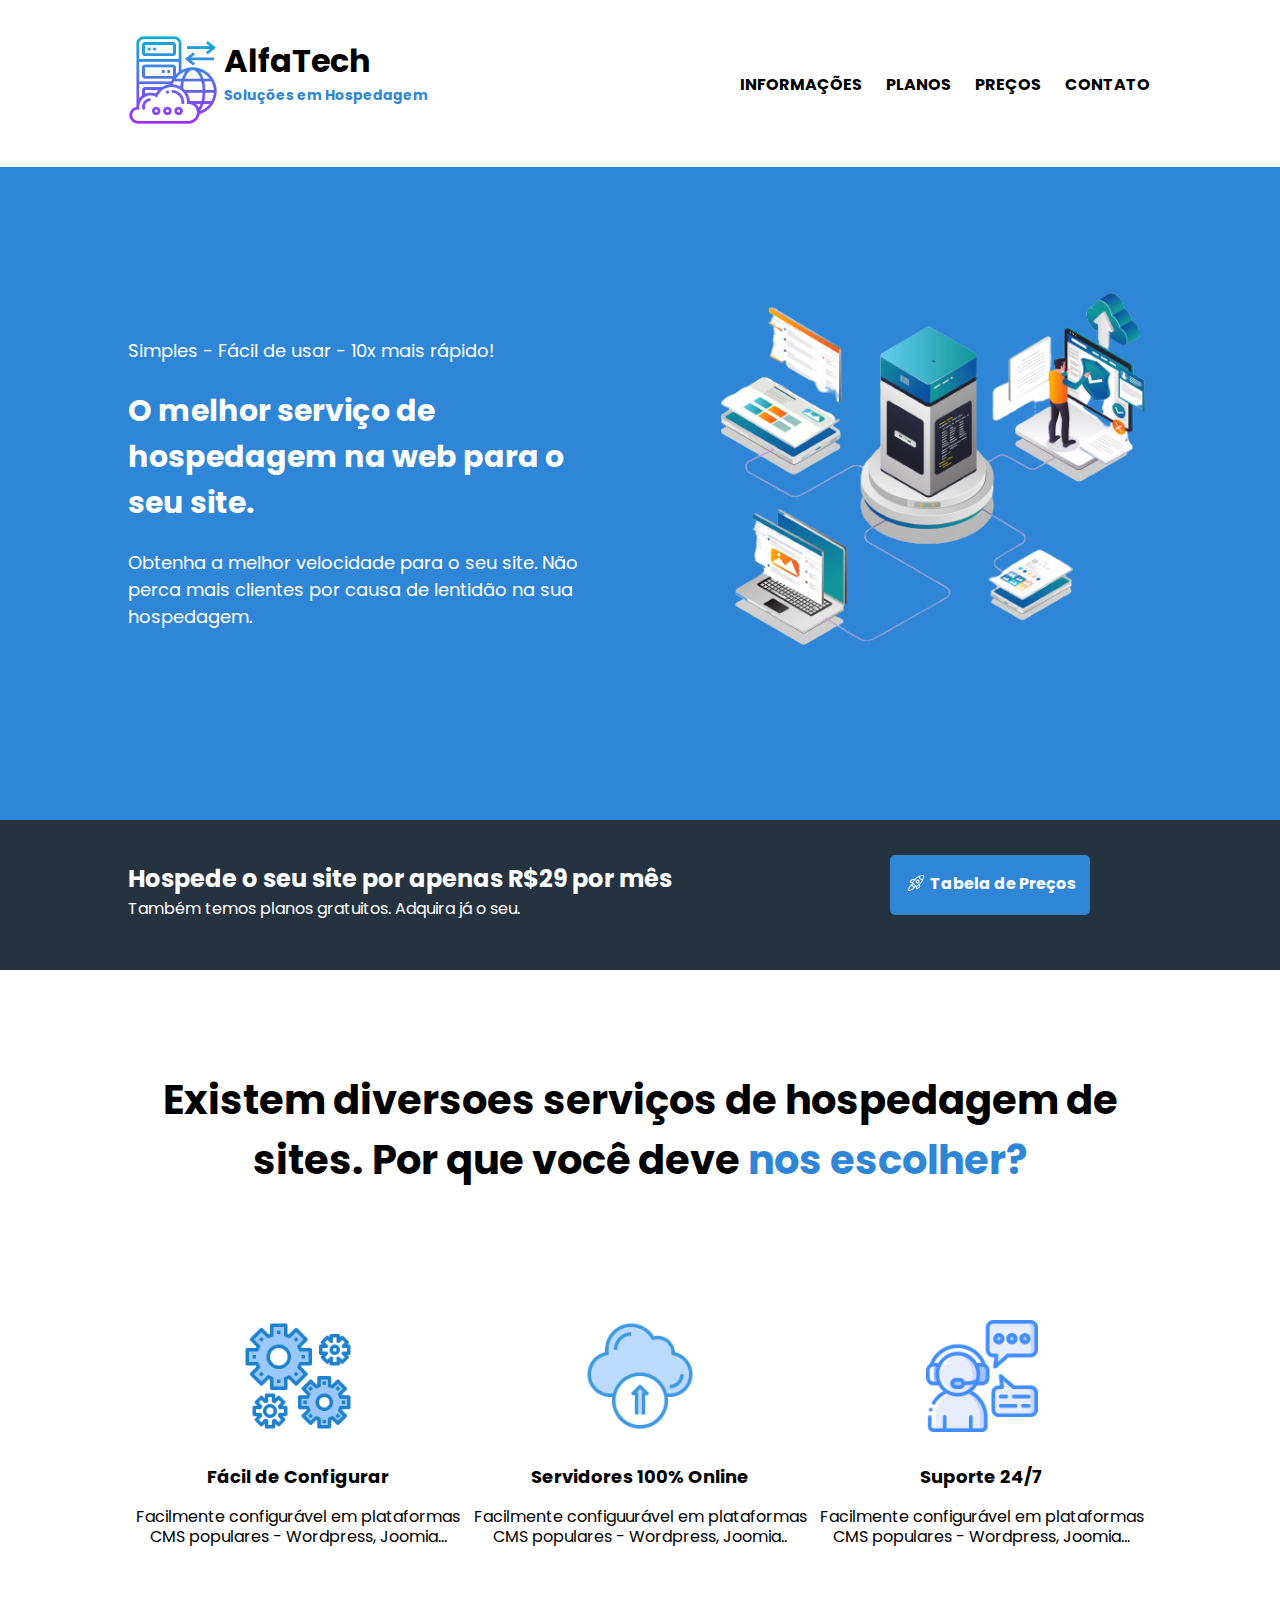
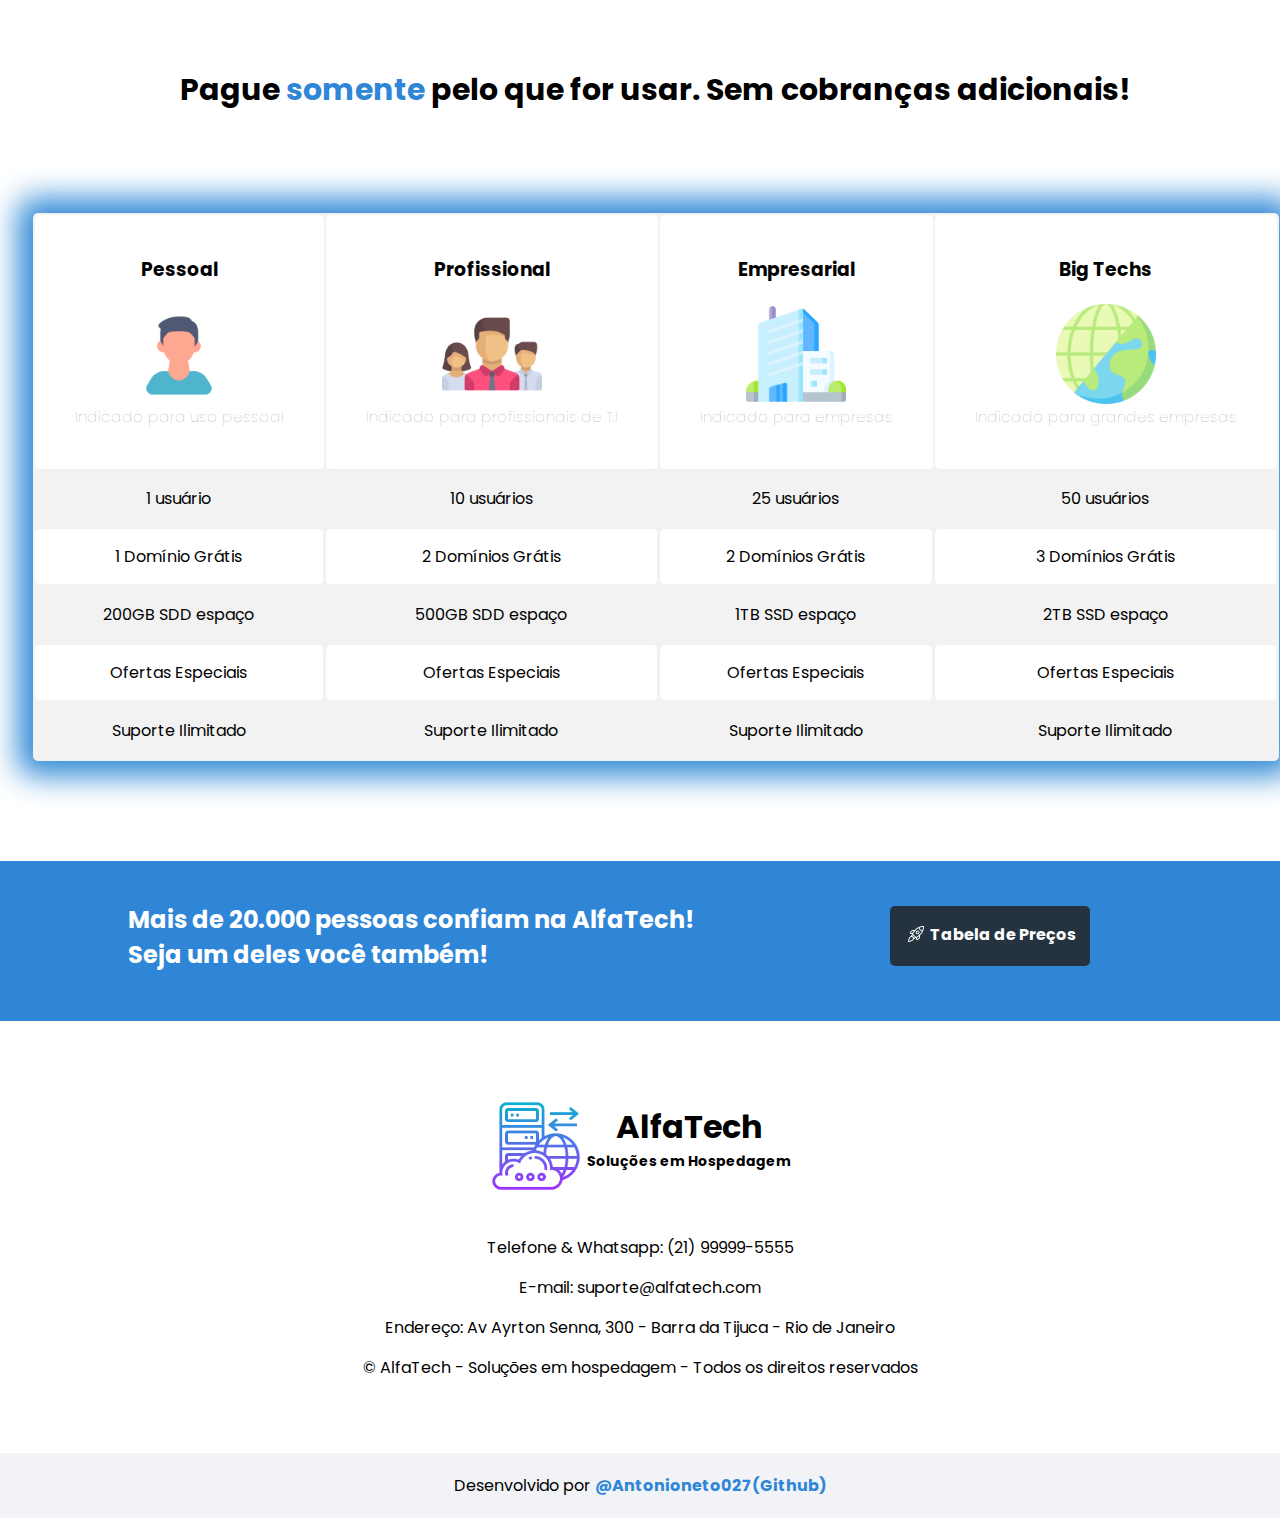
<file: index.html>
<!Doctype html> 
 <html> 
  <head>
  	<meta charset="utf-8">
  	<meta name="viewport" content="width=device-width, initial-scale=1.0">
  	<title>AlfaTech</title>
	<link rel="preconnect" href="https://fonts.googleapis.com">
	<link rel="preconnect" href="https://fonts.gstatic.com" crossorigin>
	<link href="https://fonts.googleapis.com/css2?family=Poppins:wght@400;500;600;700;800;900&display=swap" rel="stylesheet">
	<link rel="stylesheet" type="text/css" href="css/style.css">
  </head>
  <body>  
  	<div id="topo" class="container-logo">
  		<div class="largura-padrao">
  	   		<img src="img/logo-icone.png">
  	  		<div class="logo-texto">
				<h1>AlfaTech</h1>
				<p class="destaque-azul">Soluções em Hospedagem</p>
  	  		</div>
			<div class="navegacao">
				<a href="#informacoes" class="link-home-cor">INFORMAÇÕES</a>
				<a href="#planos" class="link-home-cor">PLANOS</a>  
				<a href="precos.html" class="link-home-cor">PREÇOS</a>
				<a href="#contato" class="link-home-cor">CONTATO</a>
			</div>
  	   </div>
  	</div>
  	<div id="banner" class="container-banner">
  		<div class="largura-padrao"> 
	  		<div class="texto-banner">
		  		<p>Simples - </p>
		 			<p>Fácil de usar - </p>
		 			<p>10x mais rápido!</p>
	  			<h2>O melhor serviço de hospedagem na web para o seu site.</h2>
	  			<p>Obtenha a melhor velocidade para o seu site. Não perca mais clientes por causa de lentidão na sua hospedagem.</p>
	  		</div>	
	  			<img src="img/imagem-banner.png">
	   </div>
	  </div>
  	<div class="container-anuncio escuro">
	  		<div class="largura-padrao texto-anuncio">
	  			<h2>Hospede o seu site por apenas R$29 por mês</h2>
	  			<p>Também temos planos gratuitos. Adquira já o seu.</p>
	  		</div>
	  		<div class="largura-padrao botao-anuncio claro">
	  			<img src="img/icone-foguete.png">
	  			<a href="precos.html">Tabela de Preços</a>
	  		</div>
	  </div>
  	<div id="informacoes" class="container-informacoes largura-padrao">
  		<h2>Existem diversoes serviços de hospedagem de sites. Por que você deve <span>nos escolher?</span></h2>
  			<div>
				<div class="coluna1">
					<img src="img/icone-engrenagens.png">
					<h3>Fácil de Configurar</h3>
					<p>Facilmente configurável em plataformas CMS populares - Wordpress, Joomia...</p>
				</div>
				<div class="coluna2">
					<img src="img/cloud-icone.png">
					<h3>Servidores 100% Online</h3>
					<p>Facilmente configuurável em plataformas CMS populares - Wordpress, Joomia..</p>
				</div>
				<div class="coluna3">
					<img src="img/icone-suporte.png">
					<h3>Suporte 24/7</h3>
					<p>Facilmente configurável em plataformas CMS populares - Wordpress, Joomia...</p>
				</div>
  		   </div> 
  	</div>
  	<div id="planos" class=" container-planos">
  		<table>
		<caption>Pague <span>somente</span> pelo que for usar. Sem cobranças adicionais!</caption>
			<thead>
				<tr>
					<th> 
						<h3> Pessoal </h3>
						<img src="img/pessoal-icone.png">
						<small> Indicado para uso pessoal </small>
					</th>
					<th> 
						<h3> Profissional </h3>
						<img src="img/equipe-icone.png">
						<small>Indicado para profissionais de T.I</small>
					</th>
					<th>
						<h3>Empresarial</h3>
						<img src="img/empresa-icone.png">
						<small>Indicado para empresas</small>
					</th>
					<th> 
						<h3>Big Techs</h3>
						<img src="img/big-tech.png">
						<small>Indicado para grandes empresas</small>
					</th>
				</tr>
			</thead>
			<tbody>
				<tr>
					<td>1 usuário</td>
					<td>10 usuários</td>
					<td>25 usuários</td>
					<td>50 usuários</td>
				</tr>
				<tr class="destaque">
					<td>1 Domínio Grátis</td>
					<td>2 Domínios Grátis</td>
					<td>2 Domínios Grátis</td>
					<td>3 Domínios Grátis</td>
				</tr >
				<tr>
					<td>200GB SDD espaço</td>
					<td>500GB SDD espaço</td>
					<td>1TB SSD espaço</td>
					<td>2TB SSD espaço</td>
				</tr>
				<tr class="destaque">
					<td>Ofertas Especiais</td>
					<td>Ofertas Especiais</td>
					<td>Ofertas Especiais</td>
					<td>Ofertas Especiais</td>
				</tr>
				<tr>
					<td>Suporte Ilimitado</td>
					<td>Suporte Ilimitado</td>
					<td>Suporte Ilimitado</td>
					<td>Suporte Ilimitado</td>
				</tr>				 
			</tbody>
  		</table>
  	 </div>
	 <div class="container-anuncio claro">
		<div class="largura-padrao texto-anuncio">
			<h2>Mais de 20.000 pessoas confiam na AlfaTech!</h2>
			<h2>Seja um deles você também!</h2>
		</div>
		<div class="largura-padrao botao-anuncio escuro">
			<img src="img/icone-foguete.png">
			<a href="precos.html">Tabela de Preços</a>
		</div>
	 </div>
	</div>
	<div id="rodape" class="container-logo">
  		<div class="largura-rodape">
			<img src="img/logo-icone.png">
			<div class="logo-texto">
					<h1>AlfaTech</h1>
					<p>Soluções em Hospedagem</p>
			</div>
  	  </div>
		<div id="contato" class="largura-padrao container-contato">
			<p>Telefone & Whatsapp: (21) 99999-5555</p>
			<p>E-mail: suporte@alfatech.com</p>
			<p>Endereço: Av Ayrton Senna, 300 - Barra da Tijuca - Rio de Janeiro</p>
			<p>© AlfaTech - Soluções em hospedagem - Todos os direitos reservados</p>
		</div>
	</div>
	<div class="rodape-dev">
			<p>Desenvolvido por <a href="https://github.com/Antonioneto027" target="_blank">@Antonioneto027(Github)</a></p>
		</div>
	</div>
  </body>
 </html>
</file>
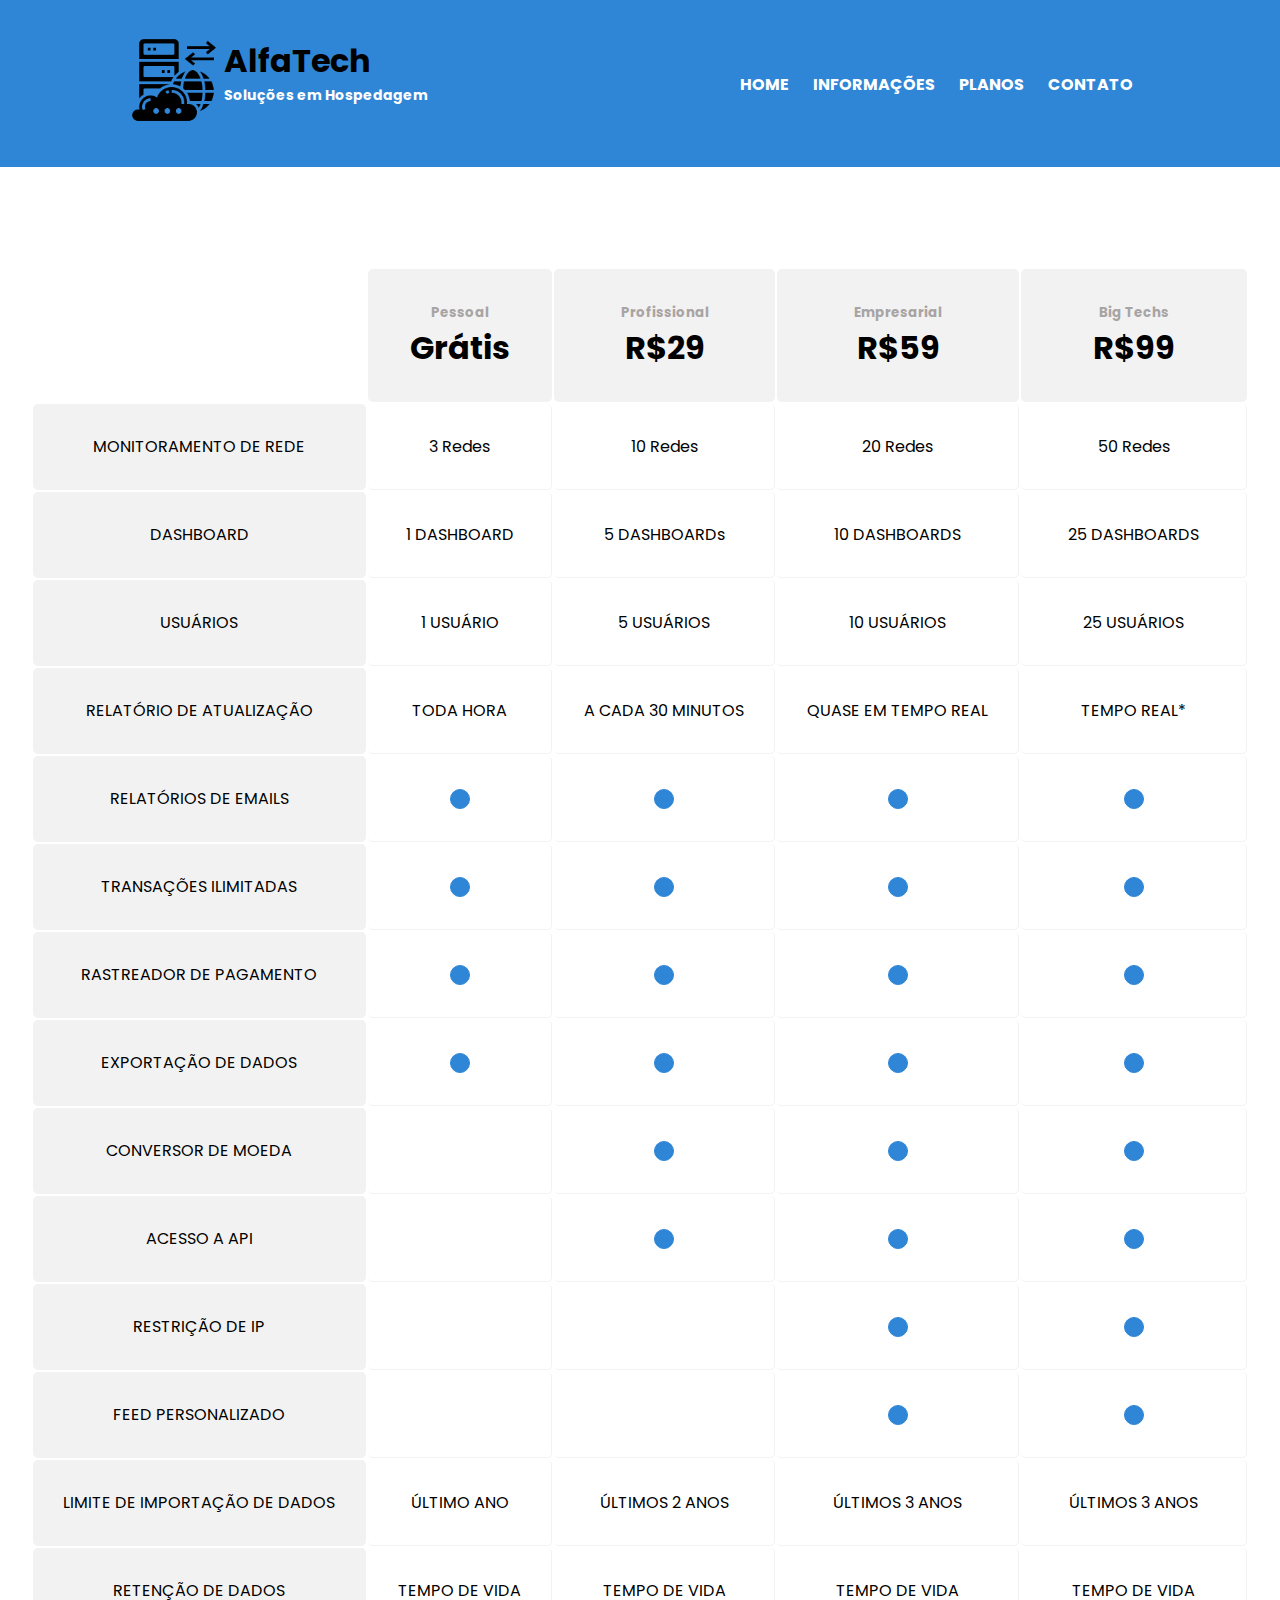
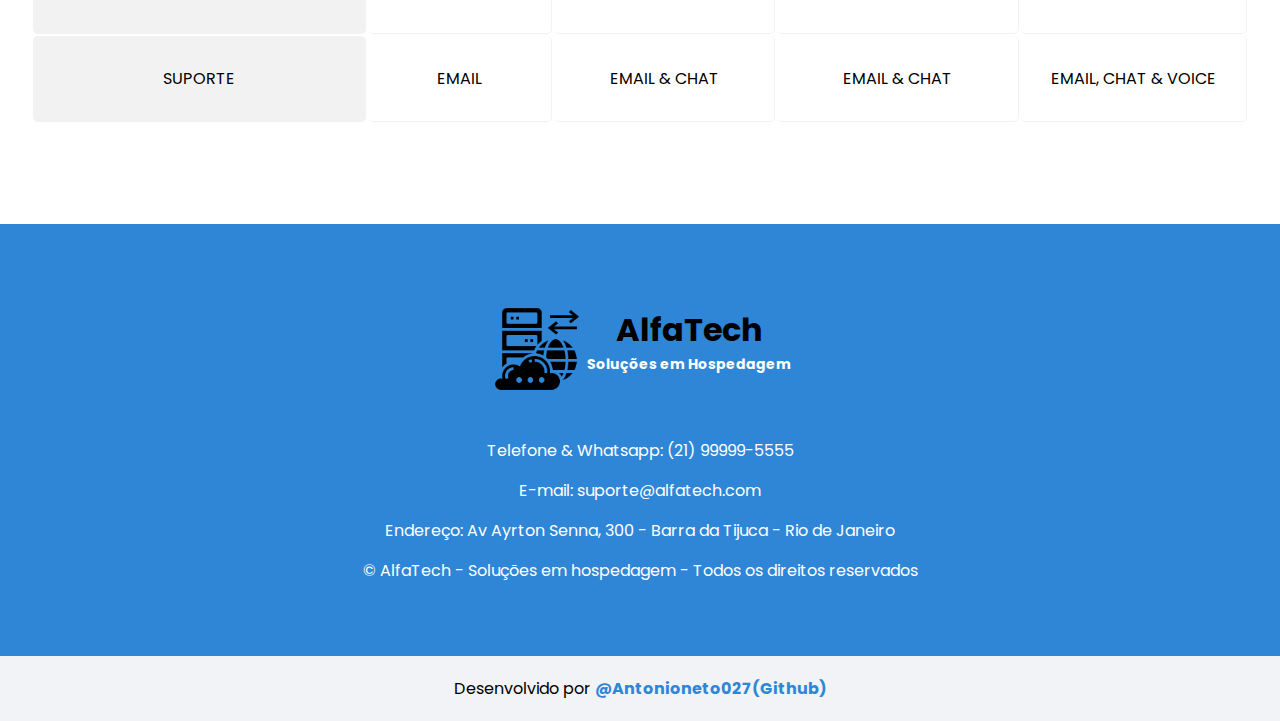
<file: precos.html>
<!DOCTYPE html>
<html>
<head>
	<meta charset="utf-8">
	<meta name="viewport" content="width=device-width, initial-scale=1">
	<!-- Fonte --> 
	<link rel="preconnect" href="https://fonts.googleapis.com">
	<link rel="preconnect" href="https://fonts.gstatic.com" crossorigin>
	<link href="https://fonts.googleapis.com/css2?family=Poppins:wght@400;500;600;700;800;900&display=swap" rel="stylesheet">
<!------> 
	<link rel="stylesheet" type="text/css" href="css/style.css">
	<title>AlfaTech - Tabela de Preços</title>
</head>
<body>
	<div id="topo" class="container-logo claro">
		<div class="largura-padrao">
			   <img src="img/logo-icone-escuro.png">
			  <div class="logo-texto">
					  <h1>AlfaTech</h1>
					  <p class="destaque-branco">Soluções em Hospedagem</p>
			  </div>
		  <div class="navegacao">
				<a href="index.html" class="link-preco-cor">HOME</a>
				<a href="index.html#informacoes" class="link-preco-cor" >INFORMAÇÕES</a>  
				<a href="index.html#planos.html" class="link-preco-cor">PLANOS</a>
				<a href="#contato" class="link-preco-cor">CONTATO</a>
			</div>
	  </div>
	</div>
	<div id="tabelaPrecos" class="container-tabela-preco">
		<table class="largura-padrao">
			<thead>
				<tr class="tabela-preco-destaque">
					<th class="hide"></th>
					<th class="categoria-preco">
						<small>Pessoal</small>
						<h1>Grátis</h1>					
					</th>
					<th class="categoria-preco">
						<small>Profissional</small>
						<h1>R$29</h1>
					</th>
					<th class="categoria-preco">
						<small>Empresarial</small>
						<h1>R$59</h1>
					</th>
					<th class="categoria-preco">
						<small>Big Techs</small>
						<h1>R$99</h1>
					</th>
				</tr>
			</thead>
			<tbody>
				<tr>
					<td class="coluna-titulo">MONITORAMENTO DE REDE</td>
					<td>3 Redes</td>
					<td>10 Redes</td>
					<td>20 Redes</td>
					<td>50 Redes</td>
				</tr>	
				<tr>
					<td class="coluna-titulo">DASHBOARD</td>
					<td>1  DASHBOARD</td>
					<td>5  DASHBOARDs</td>
					<td>10 DASHBOARDS</td>
					<td>25 DASHBOARDS</td>
				</tr>
				<tr>
					<td class="coluna-titulo">USUÁRIOS</td>
					<td>1 USUÁRIO</td>
					<td>5 USUÁRIOS</td>
					<td>10 USUÁRIOS</td>
					<td>25 USUÁRIOS</td>
				</tr>
				<tr>
					<td class="coluna-titulo">RELATÓRIO DE ATUALIZAÇÃO</td>
					<td>TODA HORA</td>
					<td>A CADA 30 MINUTOS</td>
					<td>QUASE EM TEMPO REAL</td>
					<td>TEMPO REAL*</td>
				</tr>
				<tr>
					<td class="coluna-titulo">RELATÓRIOS DE EMAILS</td>
					<td>
						<div class="marcador-azul"></div>
					</td>
					<td>
						<div class="marcador-azul"></div>
					</td>
					<td>
						<div class="marcador-azul"></div>
					</td>
					<td>
						<div class="marcador-azul"></div>
					</td>
				</tr>
				<tr>
					<td class="coluna-titulo">TRANSAÇÕES ILIMITADAS</td>
					<td>
						<div class="marcador-azul"></div>
					</td>
					<td>
						<div class="marcador-azul"></div>
					</td>
					<td>
						<div class="marcador-azul"></div>
					</td>
					<td>
						<div class="marcador-azul"></div>
					</td>
				</tr>
				<tr>
					<td class="coluna-titulo">RASTREADOR DE PAGAMENTO</td>
					<td>
						<div class="marcador-azul"></div>
					</td>
					<td>
						<div class="marcador-azul"></div>
					</td>
					<td>
						<div class="marcador-azul"></div>
					</td>
					<td>
						<div class="marcador-azul"></div>
					</td>
				</tr>
				<tr>
					<td class="coluna-titulo">EXPORTAÇÃO DE DADOS</td>
					<td>
						<div class="marcador-azul"></div>
					</td>
					<td>
						<div class="marcador-azul"></div>
					</td>
					<td>
						<div class="marcador-azul"></div>
					</td>
					<td>
						<div class="marcador-azul"></div>
					</td>
				</tr>
				<tr>
					<td class="coluna-titulo">CONVERSOR DE MOEDA</td>
					<td></td>
					<td>
						<div class="marcador-azul"></div>
					</td>
					<td>
						<div class="marcador-azul"></div>
					</td>
					<td>
						<div class="marcador-azul"></div>
					</td>
				</tr>
				<tr>
					<td class="coluna-titulo">ACESSO A API</td>
					<td></td>
					<td>
						<div class="marcador-azul"></div>
					</td>
					<td>
						<div class="marcador-azul"></div>
					</td>
					<td>
						<div class="marcador-azul"></div>
					</td>
				</tr>
				<tr>
					<td class="coluna-titulo">RESTRIÇÃO DE IP</td>
					<td></td>
					<td></td>
					<td>
						<div class="marcador-azul"></div>
					</td>
					<td>
						<div class="marcador-azul"></div>
					</td>
				</tr>
				<tr>
					<td class="coluna-titulo">FEED PERSONALIZADO</td>
					<td></td>
					<td></td>
					<td>
						<div class="marcador-azul"></div>
					</td>
					<td>
						<div class="marcador-azul"></div>
					</td>
				</tr>
				<tr>
					<td class="coluna-titulo">LIMITE DE IMPORTAÇÃO DE DADOS</td>
					<td>ÚLTIMO ANO</td>
					<td>ÚLTIMOS 2 ANOS</td>
					<td>ÚLTIMOS 3 ANOS</td>
					<td>ÚLTIMOS 3 ANOS</td>
				</tr>
				<tr>
					<td class="coluna-titulo">RETENÇÃO DE DADOS</td>
					<td>TEMPO DE VIDA</td>
					<td>TEMPO DE VIDA</td>
					<td>TEMPO DE VIDA</td>
					<td>TEMPO DE VIDA</td>
				</tr>
				<tr>
					<td class="coluna-titulo">SUPORTE</td>
					<td>EMAIL</td>
					<td>EMAIL & CHAT</td>
					<td>EMAIL & CHAT</td>
					<td>EMAIL, CHAT & VOICE</td>
				</tr>
			</tbody>
		</table>
	</div>
	<div id="rodape" class="container-logo claro">
		<div class="largura-rodape">
			   <img src="img/logo-icone-escuro.png">
			  <div class="logo-texto">
					  <h1>AlfaTech</h1>
					  <p class="destaque-branco">Soluções em Hospedagem</p>
			  </div>
		  </div>
	  <div id="contato" class="largura-padrao container-contato ">
		  <p class="destaque-branco">Telefone & Whatsapp: (21) 99999-5555</p>
		  <p class="destaque-branco">E-mail: suporte@alfatech.com</p>
		  <p class="destaque-branco">Endereço: Av Ayrton Senna, 300 - Barra da Tijuca - Rio de Janeiro</p>
		  <p class="destaque-branco">© AlfaTech - Soluções em hospedagem - Todos os direitos reservados</p>
	  </div>
  </div>
  <div class="rodape-dev">
		  <p>Desenvolvido por <a href="https://github.com/Antonioneto027" target="_blank">@Antonioneto027(Github)</a></p>
	  </div>
  </div>
</body>
</html>
</file>
<file: css/style.css>
/* Estilos Globais */

* {
	box-sizing: border-box;
	margin: 0;
	padding: 0;
	font-family: 'Poppins', sans-serif;
	scroll-behavior: smooth;
}
.destaque-azul, span { 
	color: #2f86d6;
}
.largura-padrao{ 
	margin: 0 auto;
	max-width: 1024px;
}

.logo-texto, .navegacao, .imagem-banner, .texto-banner, .coluna1, .coluna2, .coluna3{ 
	display: inline-block;	 
}

.container-logo, .logo-texto, .navegacao, .container-banner img, .texto-banner, .botao-anuncio, .botao-anuncio a, .botao-anuncio img, .texto-anuncio, .container-rodape, .logo-texto-rodape{ 
	position: relative;
}

.container-informacoes, .container-planos{
	padding: 100px 0px 0px 0px;
	text-align: center;
}


/* Estilos do Topo */

.logo-texto { 
	bottom: 25px;
	left: 2px;
}
.logo-texto p {
	font-size: 14px;
	font-weight: bold;
}

.container-logo { 
	padding: 35px 0; 
}

.container-logo img{
	height: 90px;	
 }

.navegacao { 
	left: 300px;
	bottom: 35px;
}
.navegacao a { 
  padding: 0 10px;
	text-decoration: none;
	font-weight: bold;	 
}

.link-preco-cor, .destaque-branco{
	color: #fff;
}

.link-home-cor {
		color: #000;
}

/* Estilização Seção Banner */

.container-banner {
	background-color: #2f86d6;
}

.container-banner p {
	display: inline;
}

.container-banner img {
 	width: 50%;
	top: 55px;
	left: 75px;
}

.texto-banner{
	width: 470px;
	padding: 180px 0px;
	color: #fff;
	bottom: 10px;
}

.texto-banner h2 {
	padding: 5% 0;
	font-size: 30px;
}

.texto-banner p{
	font-size: 18px;
}

/* Estilização Anúncios */ 

.container-anuncio {
	color: #fff;
	padding: 15px 0;
}

.escuro{ /* Define cor de fundo para alguns elementos HTML*/
	background-color: #253340;
}

.claro{ /* Define cor de fundo para alguns elementos HTML */
	background-color: #2F86D6;	
}

.texto-anuncio { 
	top: 26px;
 }

.botao-anuncio{
	border-radius: 5px;
	width: 200px;
	height: 60px;
	left: 350px;
	bottom: 40px;
}

.botao-anuncio a {
	text-decoration: none;
	font-weight: bold;
	color: #fff;
	left: 20px;
	top: 16px;
}

.botao-anuncio img{
	top: 18px;
	left: 18px;
}
 
/* Seção Informações */
 
.container-informacoes h2{
	font-size: 40px;
}

.container-informacoes h3{
	font-size: 18px;
}
.container-informacoes img{
	width:  33%;
	margin: 30px 0px;
}


 
.coluna1, .coluna2, .coluna3{
  font-size: 16px;
	width: 33%;
	padding: 100px 0px 0px 0px;
	line-height: 20px;
}
.coluna1 p, .coluna2 p, .coluna3 p{
	padding: 20px 0px;
}

/* Estilização Seção Planos */


.container-planos  {
	display: flex;
	max-width: 1215px;
	padding: 100px 0;
	margin: 0 auto;
}

.container-planos table{
	border-radius: 5px;
 	background-color: #F2F2F2;
 	box-shadow: 0 0 30px 15px rgba(47, 137, 214, 1);
	width: 100vh;
}

.container-planos caption{	
	font-size: 30px;
	font-weight: bold;
	padding: 0 0 100px 0;
}

.container-planos h3{
	padding: 0 0 20px 0;
}

.container-planos th{
	background-color: #fff;
	padding: 40px;
}

.container-planos img{
 	display: flex;
	margin: 0 auto;
 	width: 100px;
}
.container-planos small {
	color: #a89f9f;
	font-weight: 100;
	font-size: 15px;
}

.destaque{
	background-color: #fff;
}

.container-planos tr td{
	padding: 15px;
}

/* Estilo Rodape */
.container-contato{
	text-align: center;
 	line-height: 40px;
	padding: 30px 0;
}

.largura-rodape{
	max-width: 1024px;
	padding: 45px 0 0 0;
	margin: 0 auto;
	text-align: center;
}

.rodape-dev{
	text-align: center;
 	background-color: #F1F3F7;
	padding: 20px ;
}

.rodape-dev a{
	text-decoration: none;
	font-weight: bold;
	color: #2F86D6;
}

/* Tabela de Preços */ 

.container-tabela-preco{
	padding: 100px 0 100px 0;
}

.container-tabela-preco tr, th, td {
	padding: 30px 30px;
	text-align: center;
	white-space: nowrap;	
	border-radius: 5px;
}

table tbody td {
	border-bottom: 1px solid #f2f2f2;
	border-right: 1px solid #f2f2f2;
}

table small {
	color: #a8a4a4;
}

.hide{ /* Esconde botão da tabela de preços */ 
	visibility: hidden;
}
.categoria-preco, .coluna-titulo{
	background-color: #f2f2f2; 
}

.marcador-azul{
	width: 20px;
	height: 20px;
	border: 1px solid #2f86d6;
	border-radius: 100%;
	background-color: #2f86d6;
	margin: 0 auto;	 
}
</file>
